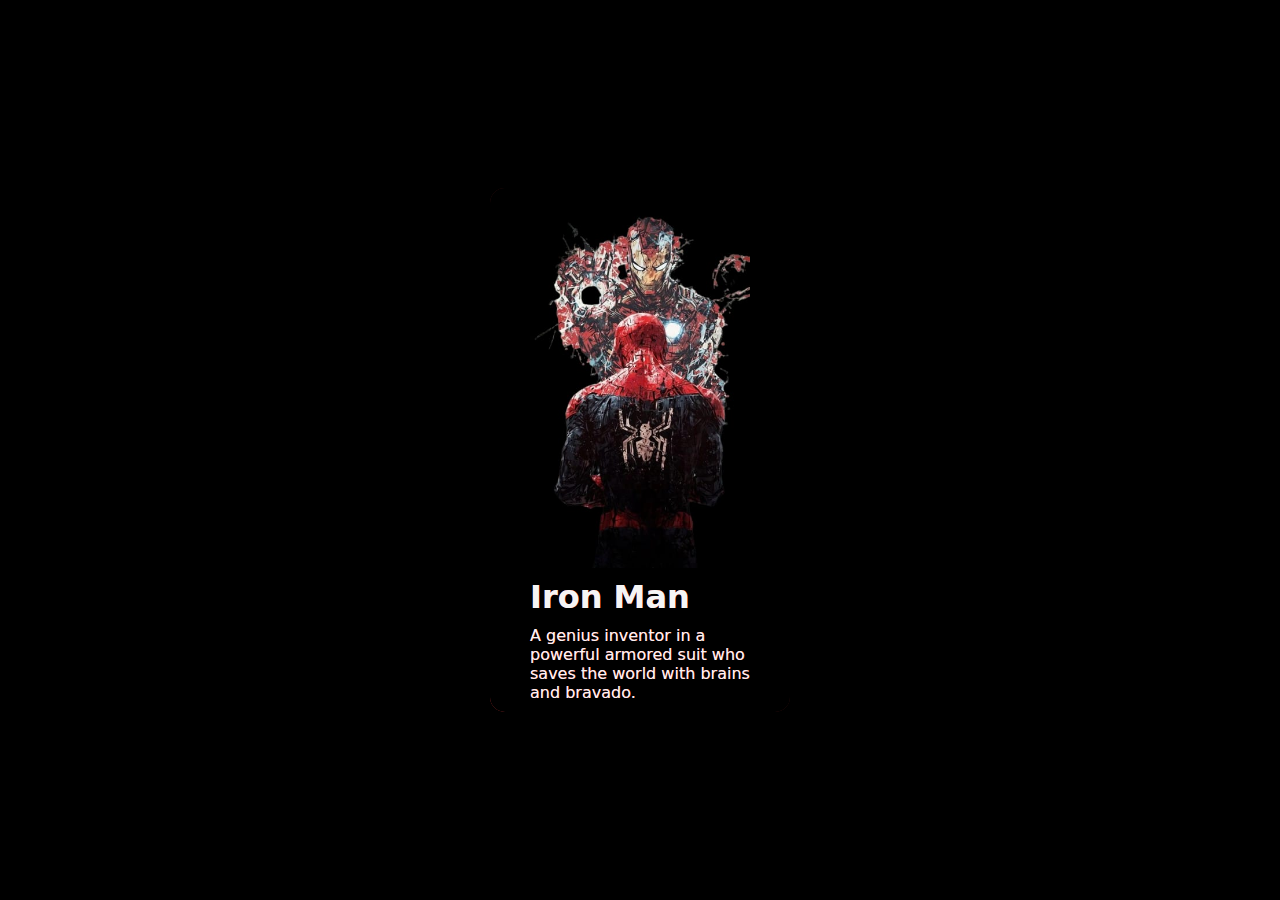
<file: Adavance-CSS/Task-1/index.html>
<!DOCTYPE html>
<html lang="en">
<head>
    <meta charset="UTF-8">
    <meta name="viewport" content="width=device-width, initial-scale=1.0">
    <title>Document</title>
    <link rel="stylesheet" href="./style.css">
</head>
<body>
    <div class="box">
        <img src="./WhatsApp Image 2025-12-23 at 6.14.21 PM.jpeg" alt="">
        <h1>Iron Man</h1>
        <p>A genius inventor in a powerful armored suit who saves the world with brains and bravado.</p>
    </div>
</body>
</html>
</file>
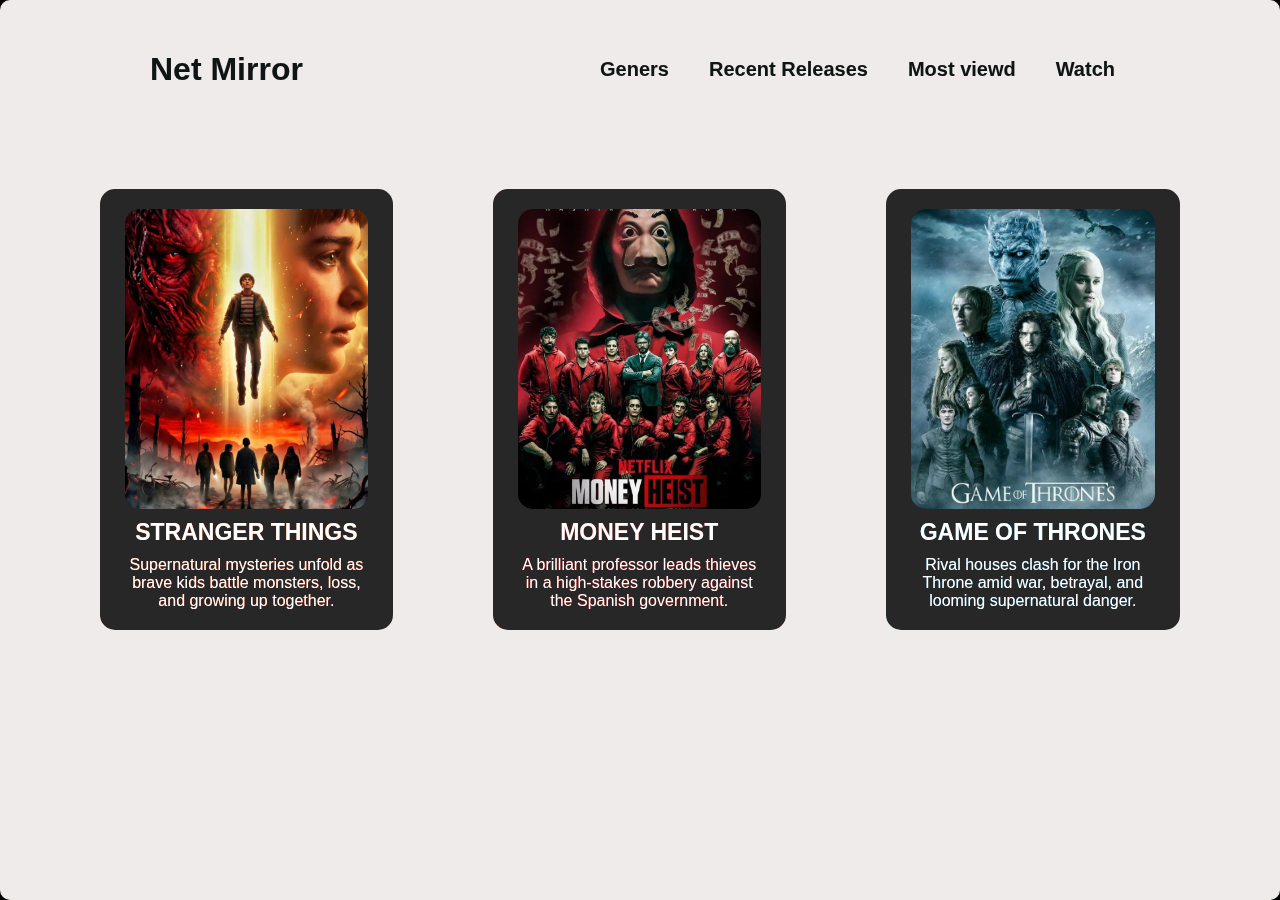
<file: Adavance-CSS/Task-2/index.html>
<!DOCTYPE html>
<html lang="en">
  <head>
    <meta charset="UTF-8" />
    <meta name="viewport" content="width=device-width, initial-scale=1.0" />
    <title>Document</title>
    <link rel="stylesheet" href="./style.css" />
  </head>
  <body>
    <div class="main">
      <h1>Net Mirror</h1>
      <ul>
        <li>Geners</li>
        <li>Recent Releases</li>
        <li>Most viewd</li>
        <li>Watch</li>
      </ul>
    </div>

    <div class="cards">
      <div class="box box-1">
        <img src="./str2.jpeg" alt="" />
        <h1>STRANGER THINGS</h1>
        <p>Supernatural mysteries unfold as brave kids battle monsters, loss, and growing up together.</p>
      </div>

      <div class="box box-2">
        <img src="./money.jpeg" alt="" />
        <h1>MONEY HEIST</h1>
        <p>A brilliant professor leads thieves in a high-stakes robbery against the Spanish government.</p>
      </div>

      <div class="box box-3">
        <img src="./game.jpeg" alt="" />
        <h1>GAME OF THRONES</h1>
        <p>Rival houses clash for the Iron Throne amid war, betrayal, and looming supernatural danger.</p>
      </div>
    </div>

    <div class="anchore"></div>
  </body>
</html>
</file>
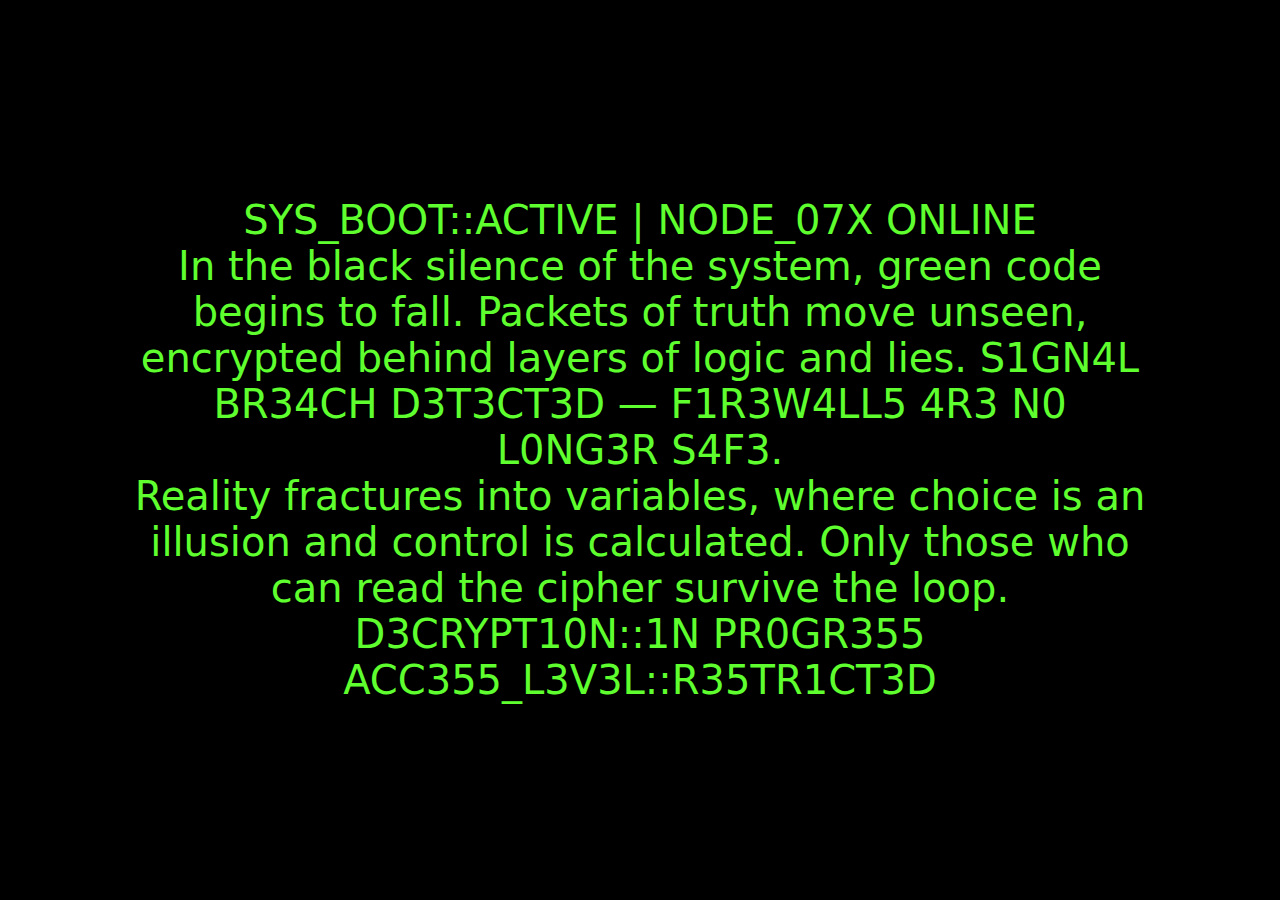
<file: DOM Assigments/Task-15/index.html>
<!DOCTYPE html>
<html lang="en">
  <head>
    <meta charset="UTF-8" />
    <meta name="viewport" content="width=device-width, initial-scale=1.0" />
    <title>Document</title>
    <link rel="stylesheet" href="./style.css" />
  </head>
  <body>
    <main>
      <p>
         SYS_BOOT::ACTIVE | NODE_07X ONLINE
        <br />

        In the black silence of the system, green code begins to fall. Packets
        of truth move unseen, encrypted behind layers of logic and lies. S1GN4L
        BR34CH D3T3CT3D — F1R3W4LL5 4R3 N0 L0NG3R S4F3.

        <br />
        Reality fractures into variables, where choice is an illusion and
        control is calculated. Only those who can read the cipher survive the
        loop.
        <br />
         D3CRYPT10N::1N PR0GR355
        <br />
         ACC355_L3V3L::R35TR1CT3D
      </p>
    </main>

    <script src="./script.js"></script>
  </body>
</html>
</file>
<file: Adavance-CSS/Task-1/style.css>
*{
    margin: 0;
    padding: 0;
    box-sizing: border-box;
}
html{
    font-family: system-ui, -apple-system, BlinkMacSystemFont, 'Segoe UI', Roboto, Oxygen, Ubuntu, Cantarell, 'Open Sans', 'Helvetica Neue', sans-serif;
}
html,body{
    height: 100%;
    width: 100%;
}
body{
    background-color: black;
    display: flex;
    align-items: center;
    justify-content: center;
    
}
@property --rotate{
   syntax: "<angle>";
   initial-value: 0deg;
   inherits: false;
}

@keyframes borderAnimate {
    from{
        --rotate:0deg;
    }
    to{
    --rotate:360deg;
    }
}

.box{
    max-width: 300px;
    padding-inline: 40px;
    padding-bottom: 10px;
    color: whitesmoke;
    display: flex;
    flex-direction: column;
    gap: 10px;
    box-shadow: 0 0 0px rgb(255, 73, 73);
    border-radius: 15px;
    background: 
    linear-gradient( black) padding-box,
    conic-gradient(from var(--rotate) ,black,black,rgb(255, 73, 73),black) border-box;
    border: 0px solid rgba(255, 255, 255, 0);
    animation: borderAnimate 6s infinite ;
     animation-timing-function: linear;
     animation-play-state: paused;
     text-shadow: 0 0 0px rgb(255, 73, 73);
     transition: all 0.3s linear;
    
}
.box img{
    width: 100%;
    
}
.box:hover{
    
    animation-play-state: running;
    border-width: 5px ;
     box-shadow: 0 0 30px rgb(255, 73, 73);
     color: rgb(255, 73, 73);
     text-shadow: 0 0 10px rgb(255, 73, 73);
}
</file>
<file: Adavance-CSS/Task-2/style.css>
* {
  margin: 0;
  padding: 0;
  box-sizing: border-box;
}
html,
body {
  height: 100%;
  width: 100%;
  background-color: black;
}
html {
  font-family: "Segoe UI", Tahoma, Geneva, Verdana, sans-serif;
}
body {
  padding: 50px 100px;
  anchor-name: --some-anchore;
}

.main {
  display: flex;
  align-items: center;
  justify-content: space-between;
  padding: 0 50px;
  position: relative;
  z-index: 9;
  color: white;
  mix-blend-mode: difference;
}

.main ul {
  display: flex;
  align-items: center;
  gap: 10px;
}
.main ul li {
  font-size: 20px;
  list-style: none;
  font-weight: 600;
  padding: 8px 15px;
  text-align: center;
}
li:hover {
  anchor-name: --some-anchore;
}

.anchore {
  
  background-color: rgb(240, 235, 235);
  border-radius: 10px;
  position: absolute;
  position-anchor: --some-anchore;
  top: anchor(top);
  bottom: anchor(bottom);
  left: anchor(left);
  right: anchor(right);
  pointer-events: none;
  transition: all 0.5s linear;

}

@property --rotate {
  syntax: "<angle>";
  initial-value: 0deg;
  inherits: false;
}

@keyframes borderAnimate {
  from {
    --rotate: 0deg;
  }
  to {
    --rotate: 360deg;
  }
}

.box {
  max-width: 300px;
  padding-inline: 25px;
  padding-bottom: 20px;
  padding-top: 20px;
  color: white;
  display: flex;
  flex-direction: column;
  gap: 10px;
  border-radius: 15px;
  text-align: center;
  position: relative;
  z-index: 9;
}
.box img {
  width: 100%;
  height: 300px;
  object-fit: cover;
  object-position: center;
  border-radius: 15px;
  z-index: 9;
}
.box h1 {
  white-space: nowrap;
  font-size: 23px;
}

.box-1 {
  box-shadow: 0 0 0px orangered;

  background: linear-gradient(rgb(40, 39, 39)) padding-box,
    conic-gradient(
        from var(--rotate),
        rgb(40, 39, 39),
        rgb(40, 39, 39),
        orangered,
        rgb(40, 39, 39)
      )
      border-box;
  border: 0px solid rgba(15, 15, 15, 0);
  animation: borderAnimate 6s infinite;
  animation-timing-function: linear;
  animation-play-state: paused;
  text-shadow: 0 0 0px orangered;
  transition: all 0.3s linear;
}
.box-1:hover {
  animation-play-state: running;
  border-width: 5px;
  box-shadow: 0 0 50px orangered;
  color: orangered;
  text-shadow: 0 0 10px orangered;

 
}
.box-2 {
  box-shadow: 0 0 0px red;
  background: linear-gradient(rgb(40, 39, 39)) padding-box,
    conic-gradient(
        from var(--rotate),
        rgb(40, 39, 39),
        rgb(40, 39, 39),
        red,
        rgb(40, 39, 39)
      )
      border-box;
  border: 0px solid rgba(15, 15, 15, 0);
  animation: borderAnimate 6s infinite;
  animation-timing-function: linear;
  animation-play-state: paused;
  text-shadow: 0 0 0px red;
  transition: all 0.3s linear;
}
.box-2:hover {
  animation-play-state: running;
  border-width: 5px;
  box-shadow: 0 0 50px red;
  color: red;
  text-shadow: 0 0 10px red;
  
}
.box-3 {
  box-shadow: 0 0 0px rgb(41, 143, 183);
  background: linear-gradient(rgb(40, 39, 39)) padding-box,
    conic-gradient(
        from var(--rotate),
        rgb(40, 39, 39),
        rgb(40, 39, 39),
        rgb(41, 143, 183),
        rgb(40, 39, 39)
      )
      border-box;
  border: 0px solid rgba(15, 15, 15, 0);
  animation: borderAnimate 6s infinite;
  animation-timing-function: linear;
  animation-play-state: paused;
  text-shadow: 0 0 0px rgb(41, 143, 183);
  transition: all 0.3s linear;
}
.box-3:hover {
  animation-play-state: running;
  border-width: 5px;
  box-shadow: 0 0 50px rgb(41, 143, 183);
  color: rgb(41, 143, 183);
  text-shadow: 0 0 10px rgb(41, 143, 183);
 
}
.cards {
  display: flex;
  align-items: center;
  justify-content: center;
  gap: 100px;
  padding-top: 100px;
}

.box:hover{
  transform: scale(1.1) !important;
   anchor-name: --some-anchore;
}

.cards:has(.box:hover) .box{
  transform: scale(0.8);
}
</file>
<file: DOM Assigments/Task-15/style.css>
*{
    margin: 0;
    padding: 0;
    box-sizing: border-box;
}
html,body{
    height: 100%;
    width: 100%;
}

body{
    display: block;
   
}
main{
    height: 100%;
    width: 100%;
    background-color: black;
    font-family: system-ui, -apple-system, BlinkMacSystemFont, 'Segoe UI', Roboto, Oxygen, Ubuntu, Cantarell, 'Open Sans', 'Helvetica Neue', sans-serif;
    display: flex;
    align-items: center;
    justify-content: center;
}
main p {
    width: 80%;
    color: rgb(95, 255, 47);
    text-align: center;
    word-wrap: break-word;
    font-size: 2.5rem;
}
</file>
